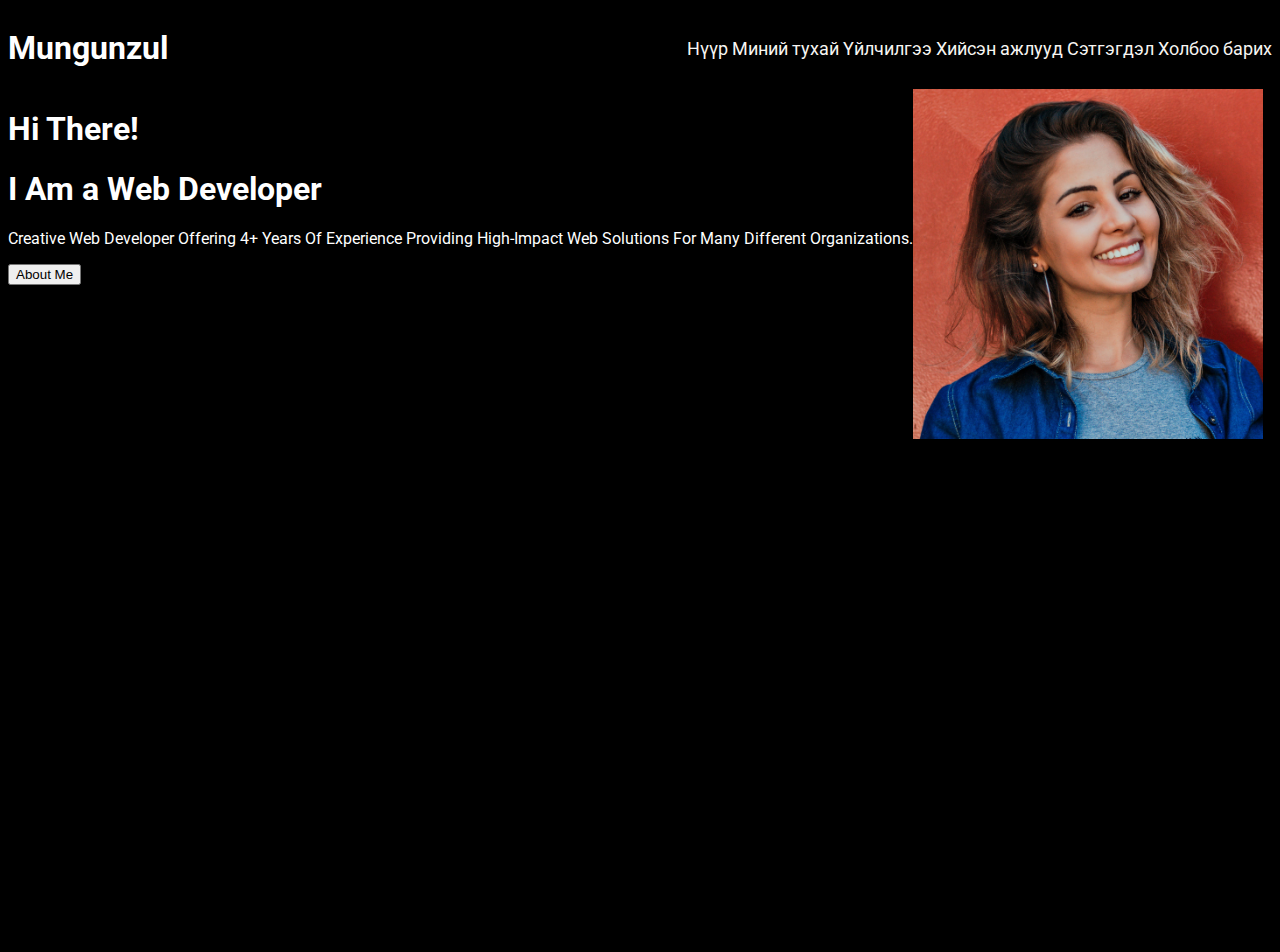
<file: landing-page/index.html>
<!DOCTYPE html>
<html lang="en">
  <head>
    <meta charset="UTF-8" />
    <meta name="viewport" content="width=device-width, initial-scale=1.0" />
    <title>Миний танилцуулга веб хуудас</title>
    <link rel="stylesheet" href="style.css">
    <link
    href="https://fonts.googleapis.com/css2?family=Roboto:ital,wght@0,100;0,300;0,400;0,500;0,700;0,900;1,100;1,300;1,400;1,500;1,700;1,900&display=swap"
    rel="stylesheet"
  />
  </head>
  <body>
    <header>
      <h1>Mungunzul</h1>
      <div>
        <a href="#nuur">Нүүр</a>
        <a href="#about">Миний тухай</a>
        <a href="">Үйлчилгээ</a>
        <a href="">Хийсэн ажлууд</a>
        <a href="">Сэтгэгдэл</a>
        <a href="">Холбоо барих</a>
      </div>
    </header>
    <main>
      <section id="nuur">
        <div>
          <h1>Hi There!</h3>
          <h1>I Am a Web Developer</h1>
          <p>Creative Web Developer Offering 4+ Years Of Experience Providing High-Impact Web Solutions For Many Different Organizations.</p>
          <button>About Me</button>
        </div>
        <div>
           <img src="profile.png" alt="profile" width="350" height="350" >
        </div>
      </section>
    </main>
    <footer></footer>
  </body>
</html>
</file>
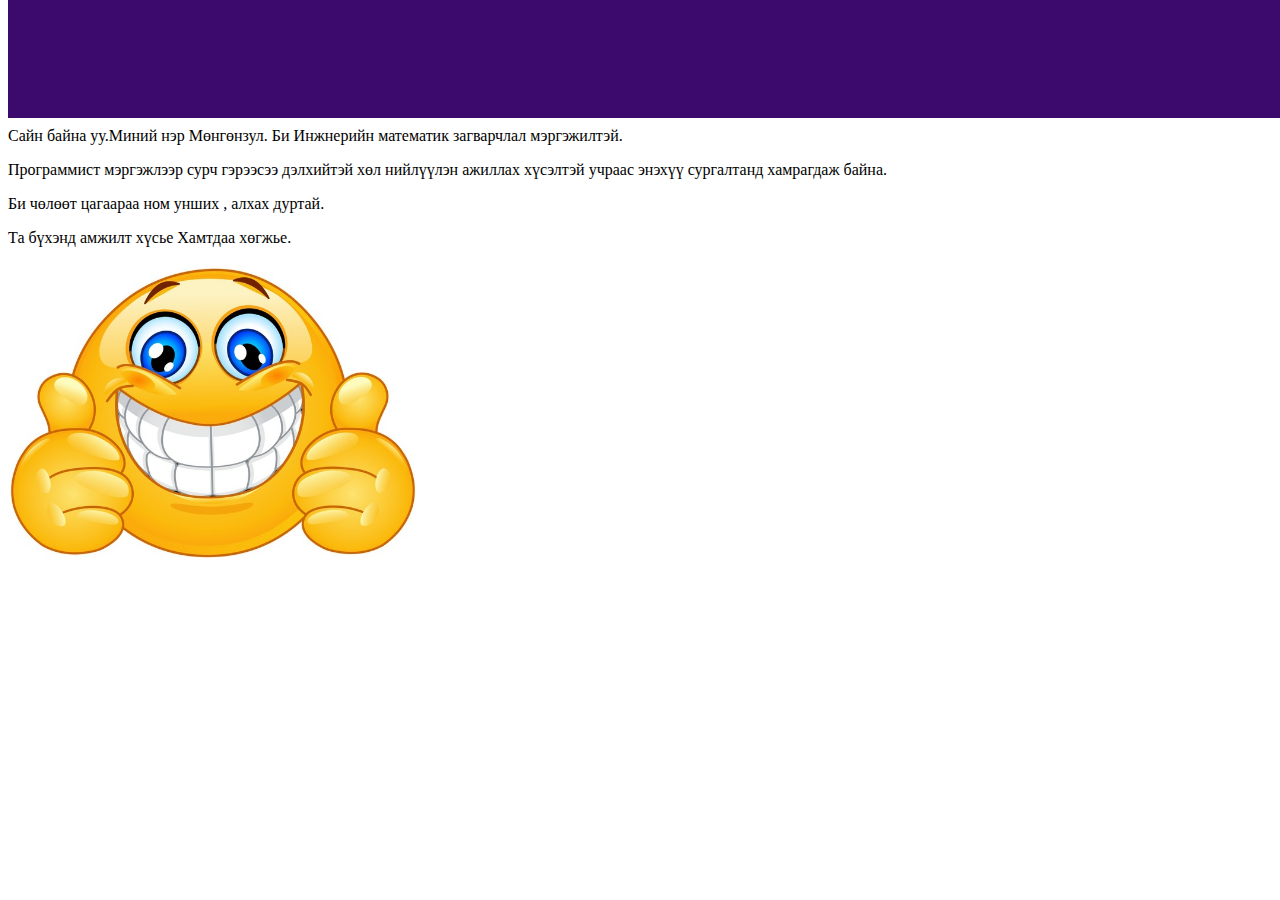
<file: lesson1/index.html>
<!DOCTYPE html>
<html lang="en">
<head>
    <meta charset="UTF-8">
    <meta http-equiv="X-UA-Compatible" content="IE=edge">
    <meta name="viewport" content="width=device-width, initial-scale=1.0">
    <title>Document</title>
    <link rel="stylesheet" href="../style.css">

</head>
<body>
    <header></header>
<h1 class="green">Миний анхны веб</h1>
<h2>Миний тухай</h2>
<p> Сайн байна уу.Миний нэр Мөнгөнзул. Би  Инжнерийн математик загварчлал мэргэжилтэй.</p>
<p> Программист мэргэжлээр сурч гэрээсээ дэлхийтэй хөл нийлүүлэн ажиллах хүсэлтэй учраас энэхүү сургалтанд хамрагдаж байна.</p>
<p> Би чөлөөт цагаараа ном унших , алхах дуртай.</p>
<p>Та бүхэнд амжилт хүсье Хамтдаа хөгжье.</p>      
<Img src="iStock-1124532572.jpg" alt="My image" height="300">  </Img>
     
</body>
</html>
</file>
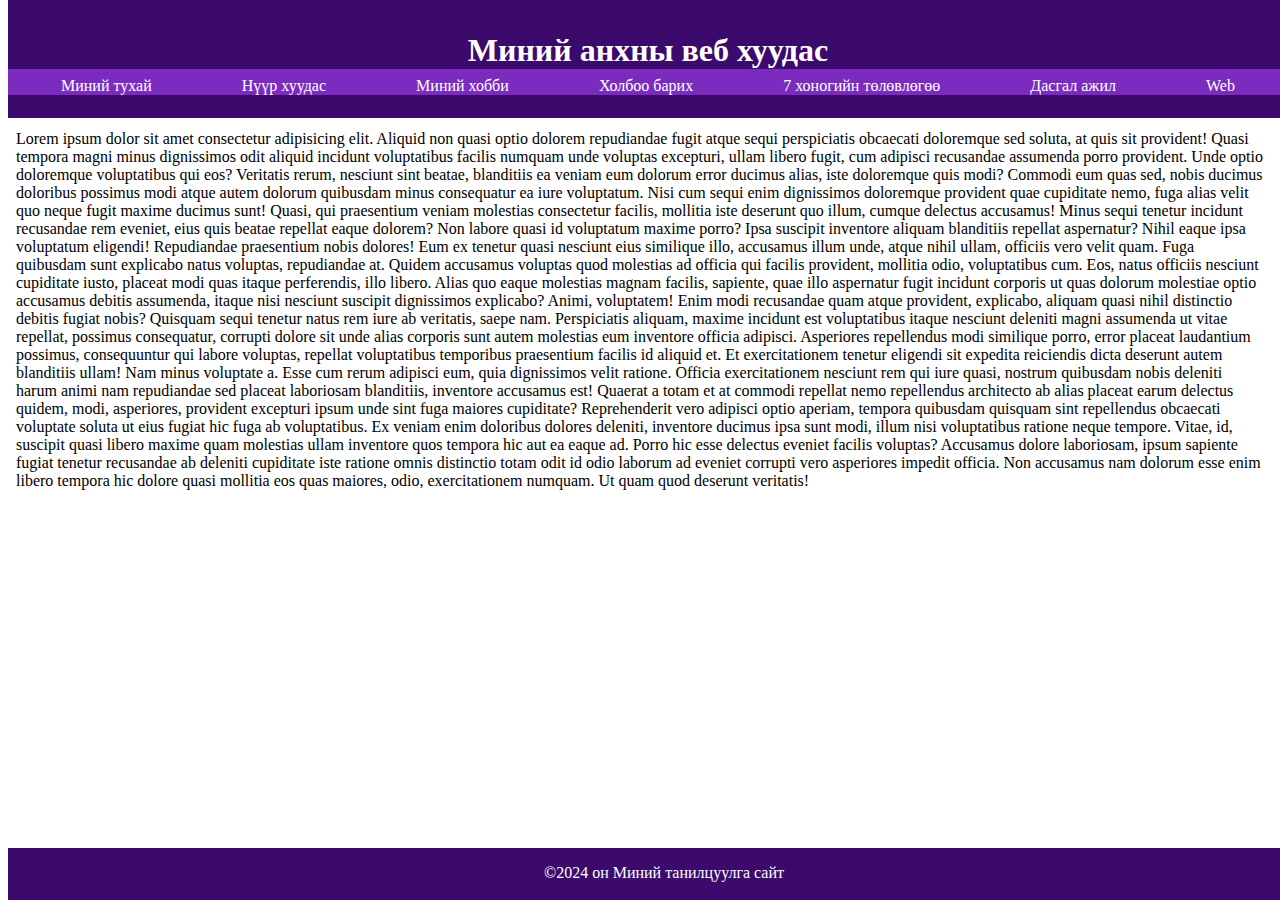
<file: lesson2/index.html>
<!DOCTYPE html>
<html lang="en">
  <head>
    <meta charset="UTF-8" />
    <meta http-equiv="X-UA-Compatible" content="IE=edge" />
    <meta name="viewport" content="width=device-width, initial-scale=1.0" />
    <title>Нүүр хуудас</title>
    <link rel="stylesheet" href="../style.css" />
  </head>
  <body>
    <header>
      <h1 class="garchig">Миний анхны веб хуудас</h1>
      <div class="tses-container">
        <a class="tses" href="About-my-self.html" target="_blank"
          >Миний тухай</a
        >
        <a class="tses" href="index.html">Нүүр хуудас</a>
        <a class="tses" href="My-Hobby.html" target="_blank">Миний хобби</a>
        <a class="tses" href="../lesson3/Contact.html" target="_blank"
          >Холбоо барих</a
        >
        <a class="tses" href="../lesson3/WeekPlan.html" target="_blank"
          >7 хоногийн төлөвлөгөө</a
        ><a class="tses" href="../lesson5/flex.html">Дасгал ажил</a>
        <a class="tses" href="../lesson7/web.html" target="_blank">Web</a>
      </div>
    </header>
    <main>
      <div class="content">
        <h1>Миний анхны веб хуудас</h1>
        <p>Сайн байна уу , Намайг Мөнгөнзул гэдэг.</p>
        <p>
          Lorem ipsum dolor sit amet consectetur adipisicing elit. Aliquid non
          quasi optio dolorem repudiandae fugit atque sequi perspiciatis
          obcaecati doloremque sed soluta, at quis sit provident! Quasi tempora
          magni minus dignissimos odit aliquid incidunt voluptatibus facilis
          numquam unde voluptas excepturi, ullam libero fugit, cum adipisci
          recusandae assumenda porro provident. Unde optio doloremque
          voluptatibus qui eos? Veritatis rerum, nesciunt sint beatae,
          blanditiis ea veniam eum dolorum error ducimus alias, iste doloremque
          quis modi? Commodi eum quas sed, nobis ducimus doloribus possimus modi
          atque autem dolorum quibusdam minus consequatur ea iure voluptatum.
          Nisi cum sequi enim dignissimos doloremque provident quae cupiditate
          nemo, fuga alias velit quo neque fugit maxime ducimus sunt! Quasi, qui
          praesentium veniam molestias consectetur facilis, mollitia iste
          deserunt quo illum, cumque delectus accusamus! Minus sequi tenetur
          incidunt recusandae rem eveniet, eius quis beatae repellat eaque
          dolorem? Non labore quasi id voluptatum maxime porro? Ipsa suscipit
          inventore aliquam blanditiis repellat aspernatur? Nihil eaque ipsa
          voluptatum eligendi! Repudiandae praesentium nobis dolores! Eum ex
          tenetur quasi nesciunt eius similique illo, accusamus illum unde,
          atque nihil ullam, officiis vero velit quam. Fuga quibusdam sunt
          explicabo natus voluptas, repudiandae at. Quidem accusamus voluptas
          quod molestias ad officia qui facilis provident, mollitia odio,
          voluptatibus cum. Eos, natus officiis nesciunt cupiditate iusto,
          placeat modi quas itaque perferendis, illo libero. Alias quo eaque
          molestias magnam facilis, sapiente, quae illo aspernatur fugit
          incidunt corporis ut quas dolorum molestiae optio accusamus debitis
          assumenda, itaque nisi nesciunt suscipit dignissimos explicabo? Animi,
          voluptatem! Enim modi recusandae quam atque provident, explicabo,
          aliquam quasi nihil distinctio debitis fugiat nobis? Quisquam sequi
          tenetur natus rem iure ab veritatis, saepe nam. Perspiciatis aliquam,
          maxime incidunt est voluptatibus itaque nesciunt deleniti magni
          assumenda ut vitae repellat, possimus consequatur, corrupti dolore sit
          unde alias corporis sunt autem molestias eum inventore officia
          adipisci. Asperiores repellendus modi similique porro, error placeat
          laudantium possimus, consequuntur qui labore voluptas, repellat
          voluptatibus temporibus praesentium facilis id aliquid et. Et
          exercitationem tenetur eligendi sit expedita reiciendis dicta deserunt
          autem blanditiis ullam! Nam minus voluptate a. Esse cum rerum adipisci
          eum, quia dignissimos velit ratione. Officia exercitationem nesciunt
          rem qui iure quasi, nostrum quibusdam nobis deleniti harum animi nam
          repudiandae sed placeat laboriosam blanditiis, inventore accusamus
          est! Quaerat a totam et at commodi repellat nemo repellendus
          architecto ab alias placeat earum delectus quidem, modi, asperiores,
          provident excepturi ipsum unde sint fuga maiores cupiditate?
          Reprehenderit vero adipisci optio aperiam, tempora quibusdam quisquam
          sint repellendus obcaecati voluptate soluta ut eius fugiat hic fuga ab
          voluptatibus. Ex veniam enim doloribus dolores deleniti, inventore
          ducimus ipsa sunt modi, illum nisi voluptatibus ratione neque tempore.
          Vitae, id, suscipit quasi libero maxime quam molestias ullam inventore
          quos tempora hic aut ea eaque ad. Porro hic esse delectus eveniet
          facilis voluptas? Accusamus dolore laboriosam, ipsum sapiente fugiat
          tenetur recusandae ab deleniti cupiditate iste ratione omnis
          distinctio totam odit id odio laborum ad eveniet corrupti vero
          asperiores impedit officia. Non accusamus nam dolorum esse enim libero
          tempora hic dolore quasi mollitia eos quas maiores, odio,
          exercitationem numquam. Ut quam quod deserunt veritatis!
        </p>
      </div>
    </main>
    <footer>&copy;2024 он Миний танилцуулга сайт</footer>
  </body>
</html>
</file>
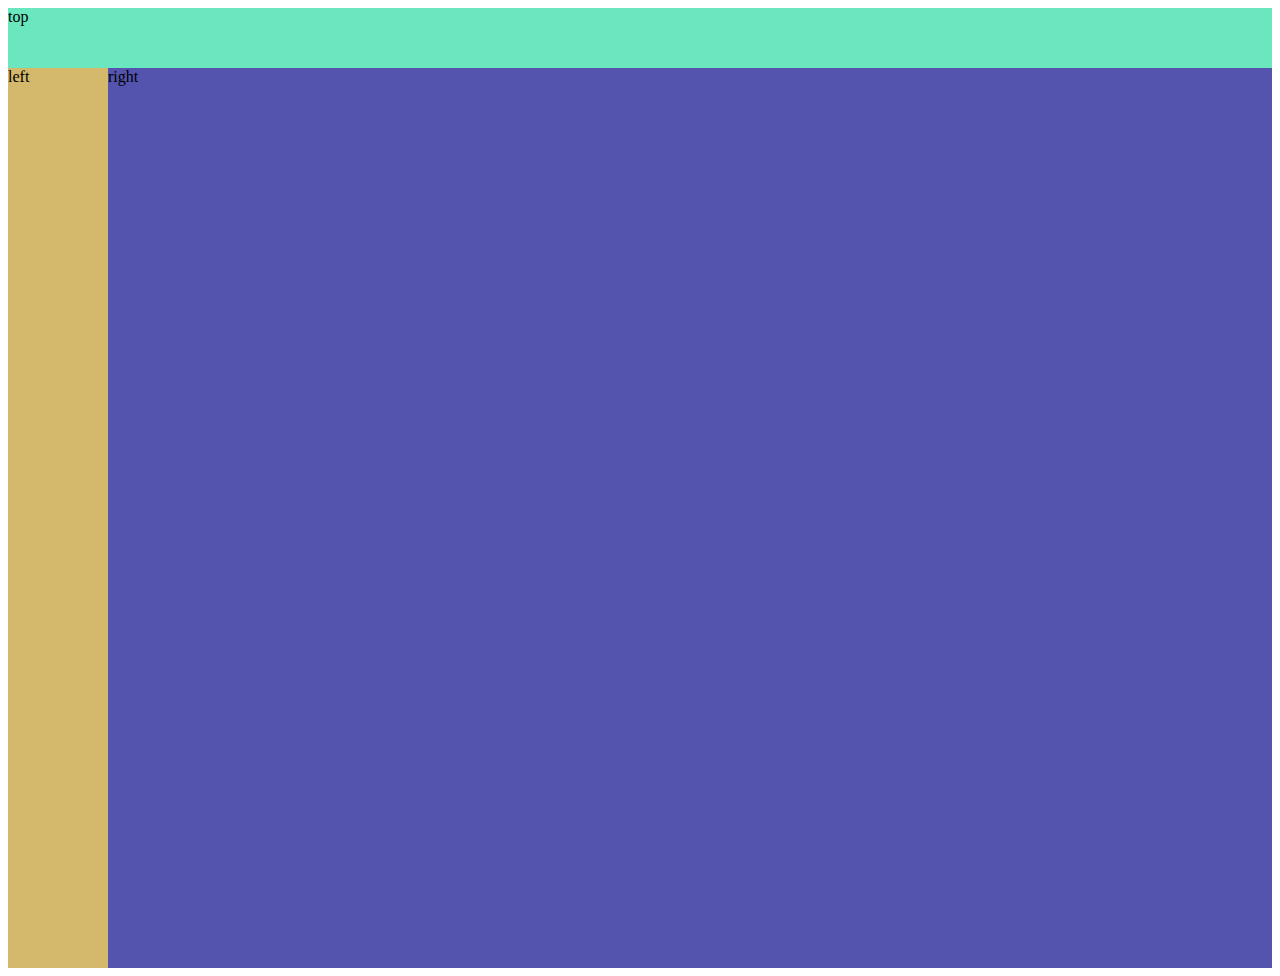
<file: codely-lesson/web.html>
<!DOCTYPE html>
<html lang="en">
  <head>
    <meta charset="UTF-8" />
    <meta name="viewport" content="width=device-width, initial-scale=1.0" />
    <title>Document</title>
    <link rel="stylesheet" href="webstyle.css" />
  </head>
  <body>
    <header>
      <div class="top">top</div>
    </header>
    <main>
      <div class="left">left</div>
      <div class="right">right</div>
    </main>
    <footer></footer>
  </body>
</html>
</file>
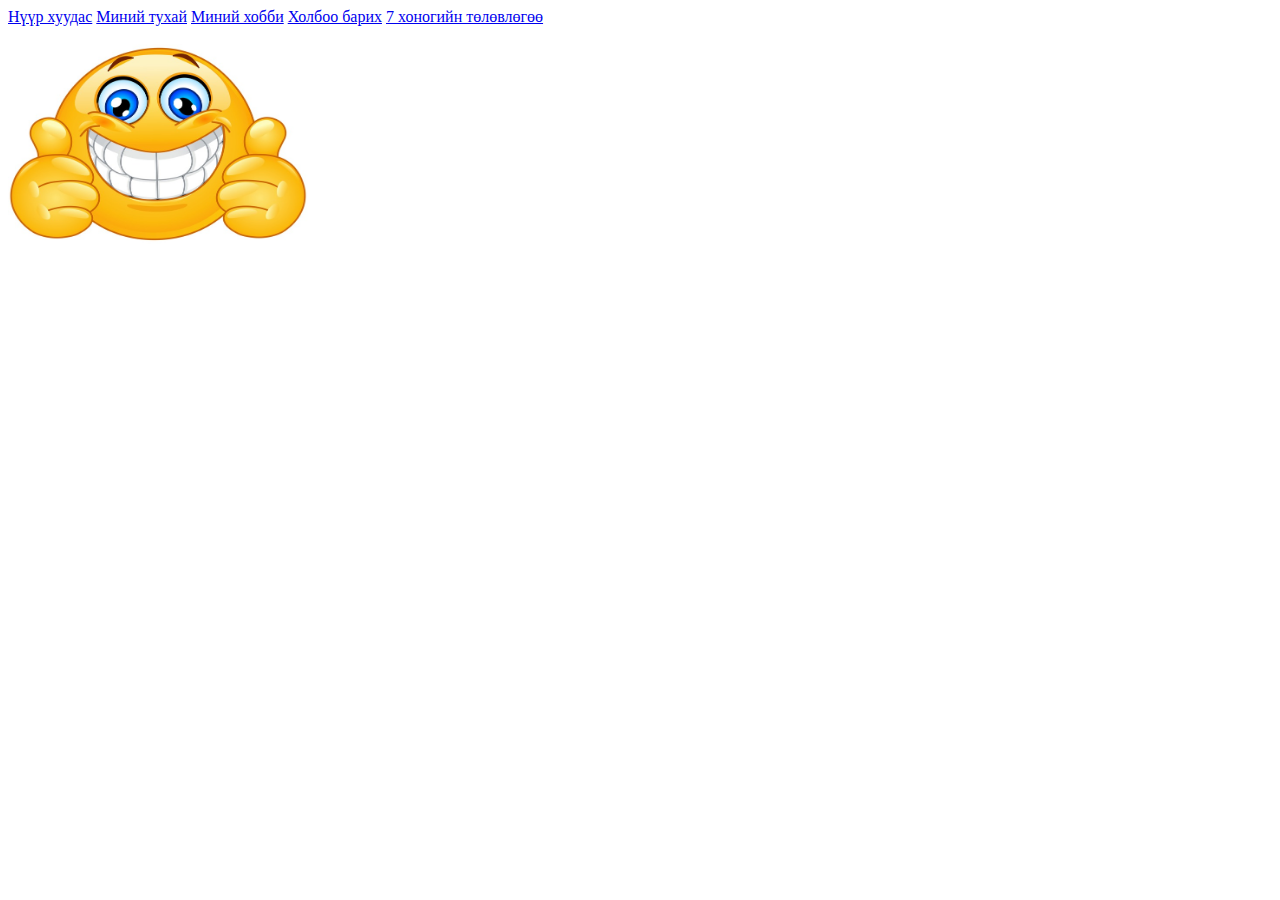
<file: lesson2/About-my-self.html>
<!DOCTYPE html>
<html lang="en">
<head>
    <meta charset="UTF-8">
    <meta http-equiv="X-UA-Compatible" content="IE=edge">
    <meta name="viewport" content="width=device-width, initial-scale=1.0">
    <title>About my self</title>
</head>
<body>
    <a href="index.html">Нүүр хуудас</a>
    <a href="About-my-self.html" target="_blank">Миний тухай</a>
    <a href="My-Hobby.html" target="_blank">Миний хобби</a>
    <a href="Contact.html" target="_blank">Холбоо барих</a>
    <a href="WeekPlan.html" target="_blank">7 хоногийн төлөвлөгөө</a>
    <br>
    <br>
    <img src="../lesson1/iStock-1124532572.jpg" alt="Picture" height="200" width="300">
    
</body>
</html>
</file>
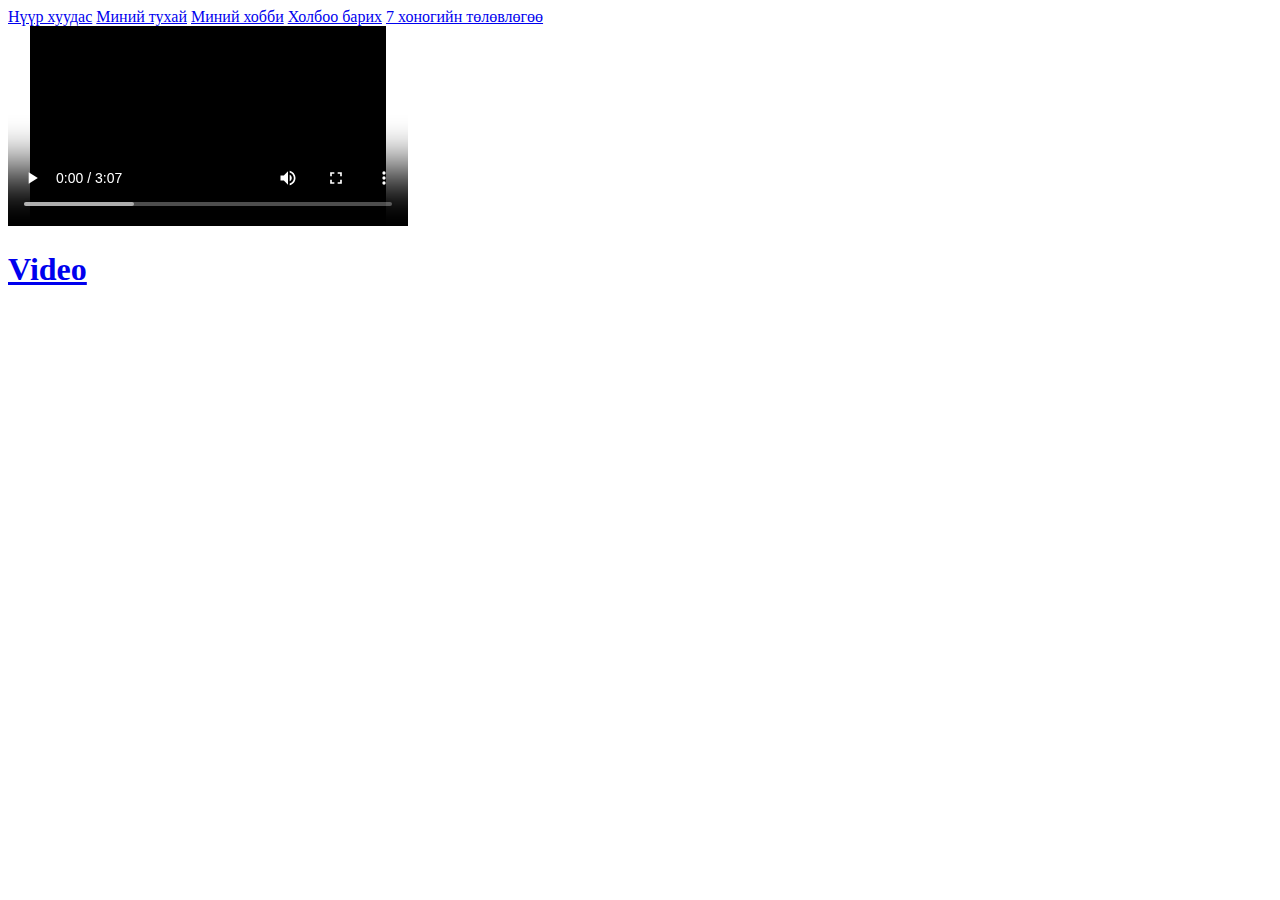
<file: lesson2/My-Hobby.html>
<!DOCTYPE html>
<html lang="en">
  <head>
    <meta charset="UTF-8" />
    <meta http-equiv="X-UA-Compatible" content="IE=edge" />
    <meta name="viewport" content="width=device-width, initial-scale=1.0" />
    <title>My hobby</title>
  </head>
  <body>
    <a href="index.html">Нүүр хуудас</a>
    <a href="About-my-self.html" target="_blank">Миний тухай</a>
    <a href="My-Hobby.html" target="_blank">Миний хобби</a>
    <a href='../lesson3/Contact.html' target="_blank">Холбоо барих</a>
    <a href='../lesson3/WeekPlan.html' target="_blank">7 хоногийн төлөвлөгөө</a>
  <br>
      <video
        src="../Assets/SZA - Saturn.mp4"
        controls
        height="200"
        width="400"
      ></video>

    <a href="../Assets/SZA - Saturn.mp4" download=""> <h1>Video</h1> </a>
  </body>
</html>
</file>
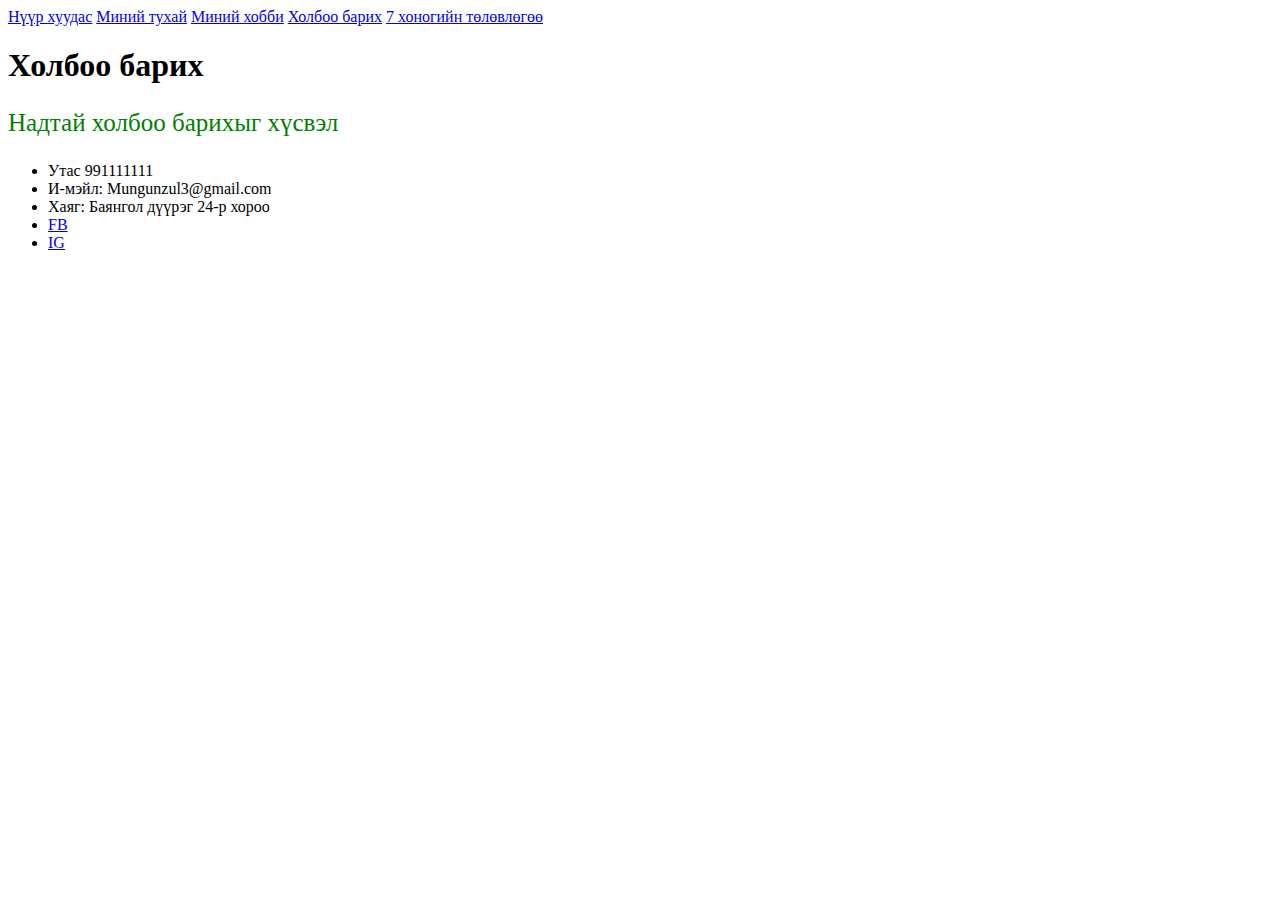
<file: lesson3/Contact.html>
<!DOCTYPE html>
<html lang="en">
<head>
    <meta charset="UTF-8">
    <meta http-equiv="X-UA-Compatible" content="IE=edge">
    <meta name="viewport" content="width=device-width, initial-scale=1.0">
    <title>Document</title>
    <link rel="stylesheet" href='../style.css'>
</head>
<body>
    <a href='../lesson2/index.html'>Нүүр хуудас</a>
    <a href='../lesson2/About-my-self.html' target="_blank">Миний тухай</a>
    <a href='../lesson2/My-Hobby.html' target="_blank">Миний хобби</a>
    <a href="Contact.html" target="_blank">Холбоо барих</a>
    <a href="WeekPlan.html" target="_blank">7 хоногийн төлөвлөгөө</a>
</body>
<h1>Холбоо барих</h1>
<p class ="titlebig green" > Надтай холбоо барихыг хүсвэл</p>
<ul>
    <li >Утас 991111111</li>
    <li>И-мэйл: Mungunzul3@gmail.com </li>
    <li>Хаяг: Баянгол дүүрэг 24-р хороо </li>
    <li>
        <a href="https://www.facebook.com/" target="_blank">FB</a>
    </li>
    <li><a href="https://www.instagram.com/" target="_blank">IG</a></li>
</ul>

</html>
</file>
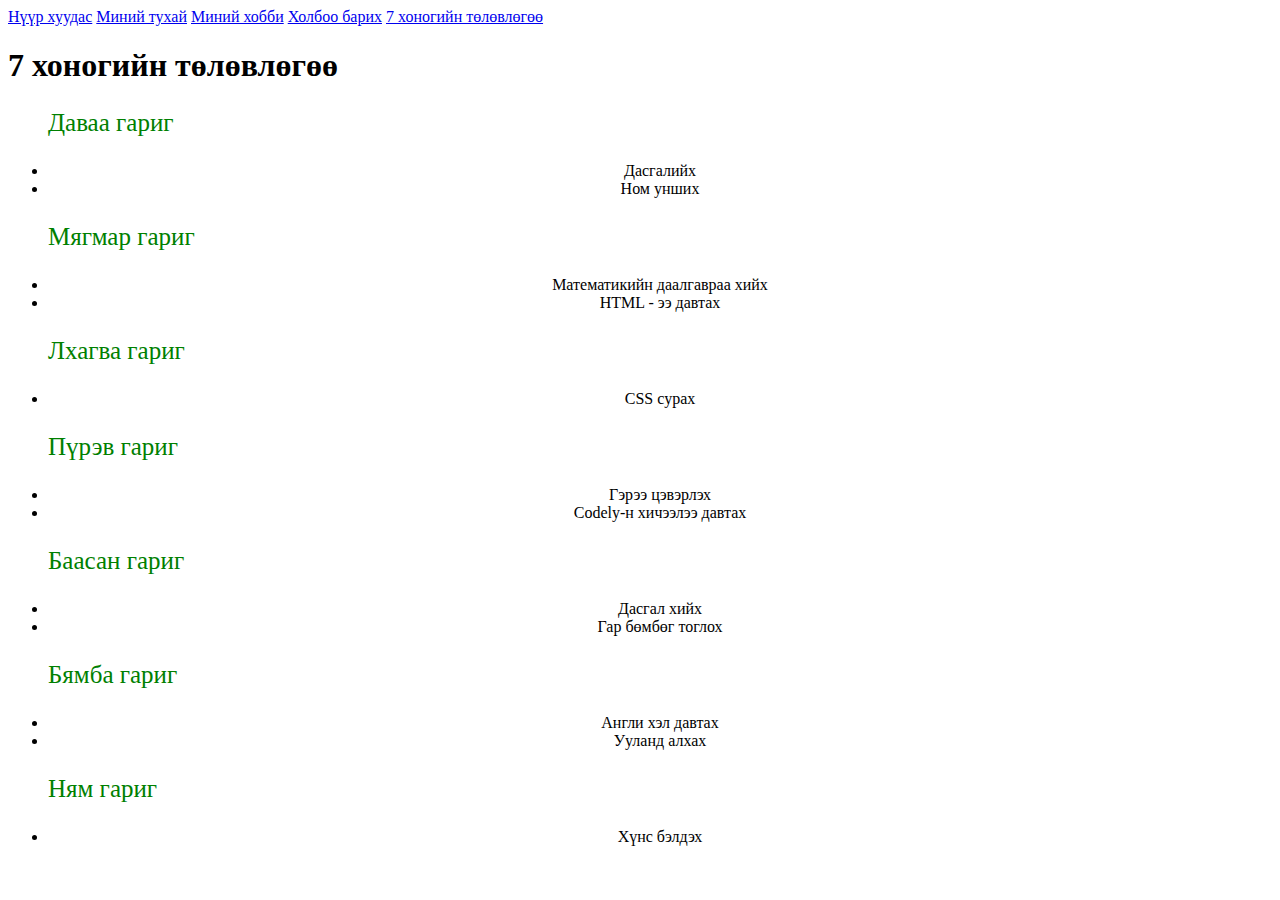
<file: lesson3/WeekPlan.html>
<!DOCTYPE html>
<html lang="en">
<head>
    <meta charset="UTF-8">
    <meta http-equiv="X-UA-Compatible" content="IE=edge">
    <meta name="viewport" content="width=device-width, initial-scale=1.0">
    <title>Document</title>
    <link rel="stylesheet" href="../style.css">
</head>
<body>
    <a href='../lesson2/index.html'>Нүүр хуудас</a>
    <a href='../lesson2/About-my-self.html' target="_blank">Миний тухай</a>
    <a href='../lesson2/My-Hobby.html' target="_blank">Миний хобби</a>
    <a href="Contact.html" target="_blank">Холбоо барих</a>
    <a href="WeekPlan.html" target="_blank">7 хоногийн төлөвлөгөө</a>
</body>
<h1>7 хоногийн төлөвлөгөө</h1>
<ul>
    <p class="titlebig green">Даваа гариг</p >
    <li class="bold">Дасгалийх</li>
    <li class="bold">Ном унших </li>
    <p class="titlebig green">Мягмар гариг</p>
    <li class="bold">Математикийн даалгавраа хийх</li>
    <li class="bold">HTML - ээ давтах</li>
    <p class="titlebig green">Лхагва гариг</p>
    <li class="bold">CSS сурах</li>
    <p class="titlebig green">Пүрэв гариг</p>
    <li class="bold">Гэрээ цэвэрлэх</li>
    <li class="bold">Codely-н хичээлээ давтах</li>
    <p class="titlebig green">Баасан гариг</p>
    <li class="bold">Дасгал хийх</li>
    <li class="bold">Гар бөмбөг тоглох</li>
    <p class="titlebig green">Бямба гариг</p>
    <li class="bold">Англи хэл давтах</li>
    <li class="bold">Ууланд алхах</li>
    <p class="titlebig green">Ням гариг</p>
    <li class="bold">Хүнс бэлдэх</li>

    
    
</ul>
</html>
</file>
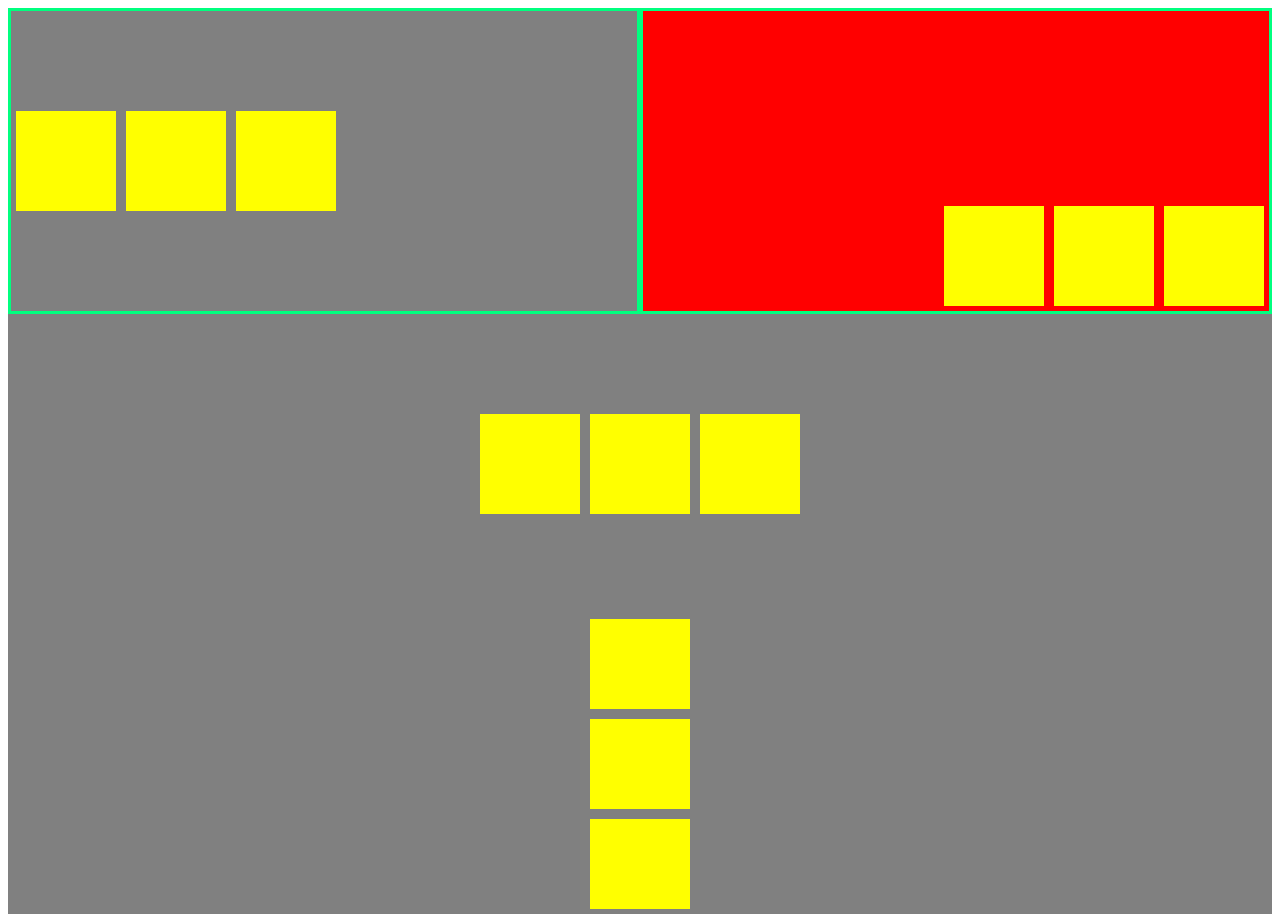
<file: lesson5/flex.html>
<!DOCTYPE html>
<html lang="en">
  <head>
    <meta charset="UTF-8" />
    <meta name="viewport" content="width=device-width, initial-scale=1.0" />
    <title>Document</title>
    <link rel="stylesheet" href="../style.css" />
  </head>
  <body>
    <div class="hewtee">
      <div class="container">
        <div class="box"></div>
        <div class="box"></div>
        <div class="box"></div>
      </div>
      <div class="container1">
        <div class="box"></div>
        <div class="box"></div>
        <div class="box"></div>
      </div>
    </div>

    <div class="container2">
      <div class="box"></div>
      <div class="box"></div>
      <div class="box"></div>
    </div>
    <div class="container3">
      <div class="box"></div>
      <div class="box"></div>
      <div class="box"></div>
    </div>
  </body>
</html>
</file>
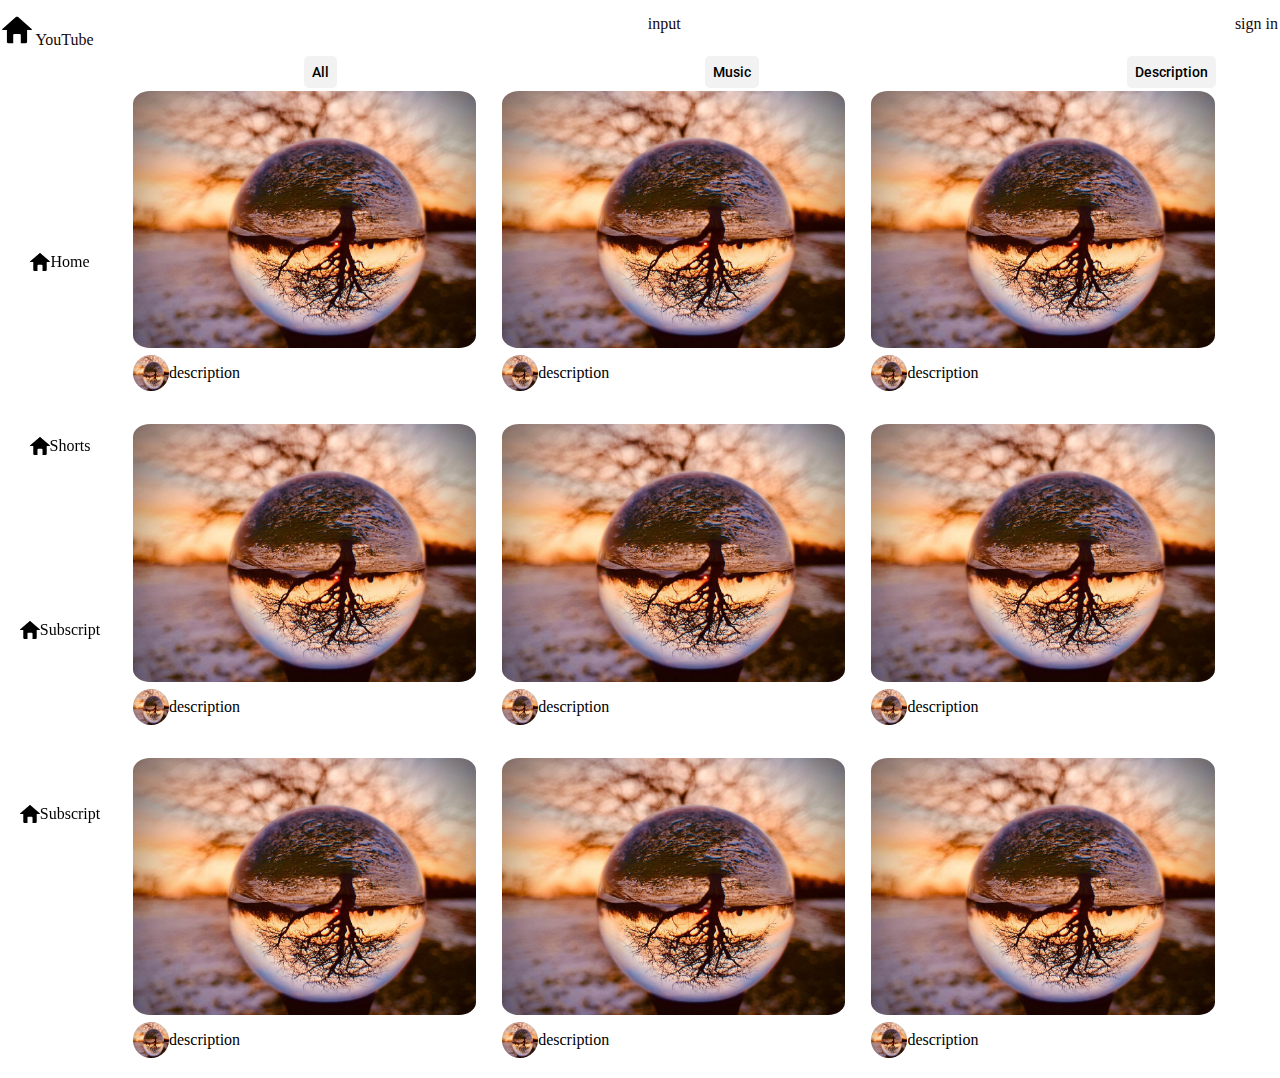
<file: lesson7/web.html>
<!DOCTYPE html>
<html lang="en">
  <head>
    <meta charset="UTF-8" />
    <meta name="viewport" content="width=device-width, initial-scale=1.0" />
    <title>YouTube</title>
    <link rel="stylesheet" href="webstyle.css" />
    <link rel="preconnect" href="https://fonts.googleapis.com" />
    <link rel="preconnect" href="https://fonts.gstatic.com" crossorigin />
    <link
      href="https://fonts.googleapis.com/css2?family=Roboto:ital,wght@0,100;0,300;0,400;0,500;0,700;0,900;1,100;1,300;1,400;1,500;1,700;1,900&display=swap"
      rel="stylesheet"
    />
  </head>
  <body>
    <div class="top">
      <div class="top1">
        <img src="../Assets/home-button.svg" alt="" height="30" width="30" />
        YouTube
      </div>

      <span class="top1">input</span>
      <span class="top1">sign in</span>
    </div>

    <div class="left">
      <div class="sub">
        <img src="../Assets/home-button.svg" alt="" width="20" />Home
      </div>
      <div class="sub">
        <img src="../Assets/home-button.svg" alt="" width="20" />Shorts
      </div>
      <div class="sub">
        <img src="../Assets/home-button.svg" alt="" width="20" />Subscript
      </div>
      <div class="sub">
        <img src="../Assets/home-button.svg" alt="" width="20" />Subscript
      </div>
    </div>
    <div class="right">
      <div class="filter">
        <div class="filtertext">All</div>
        <div class="filtertext">Music</div>
        <div class="filtertext">Description</div>
      </div>
      <div class="Videos">
        <!-- Video -->
        <div class="videocss">
          <img src="_117310488_16.jpg" alt="Picture" />

          <div class="smallvideo">
            <img src="_117310488_16.jpg" alt="" />

            <p class="descriptioncss">description</p>
          </div>
        </div>
        <div class="videocss">
          <img src="_117310488_16.jpg" alt="Picture" />

          <div class="smallvideo">
            <img src="_117310488_16.jpg" alt="" />

            <p class="descriptioncss">description</p>
          </div>
        </div>
        <div class="videocss">
          <img src="_117310488_16.jpg" alt="Picture" />

          <div class="smallvideo">
            <img src="_117310488_16.jpg" alt="" />

            <p class="descriptioncss">description</p>
          </div>
        </div>
        <div class="videocss">
          <img src="_117310488_16.jpg" alt="Picture" />

          <div class="smallvideo">
            <img src="_117310488_16.jpg" alt="" />

            <p class="descriptioncss">description</p>
          </div>
        </div>
        <div class="videocss">
          <img src="_117310488_16.jpg" alt="Picture" />

          <div class="smallvideo">
            <img src="_117310488_16.jpg" alt="" />

            <p class="descriptioncss">description</p>
          </div>
        </div>
        <div class="videocss">
          <img src="_117310488_16.jpg" alt="Picture" />

          <div class="smallvideo">
            <img src="_117310488_16.jpg" alt="" />

            <p class="descriptioncss">description</p>
          </div>
        </div>
        <div class="videocss">
          <img src="_117310488_16.jpg" alt="Picture" />

          <div class="smallvideo">
            <img src="_117310488_16.jpg" alt="" />

            <p class="descriptioncss">description</p>
          </div>
        </div>
        <div class="videocss">
          <img src="_117310488_16.jpg" alt="Picture" />

          <div class="smallvideo">
            <img src="_117310488_16.jpg" alt="" />

            <p class="descriptioncss">description</p>
          </div>
        </div>
        <div class="videocss">
          <img src="_117310488_16.jpg" alt="Picture" />

          <div class="smallvideo">
            <img src="_117310488_16.jpg" alt="" />
            <p class="descriptioncss">description</p>
          </div>
        </div>
      </div>
    </div>
  </body>
</html>
</file>
<file: landing-page/style.css>
:root {
  --undsen: #bc8cf2;
  --black: #000000;
  --white: #f7f5f2;
  --grey: #dfdfde;
}
html {
  scroll-behavior: smooth;
}
body {
  background-color: black;
  color: white;
  font-family: "Roboto", sans-serif;
}
header {
  display: flex;
  align-items: center;
  justify-content: space-between;
}
header a {
  text-decoration: none;
  color: var(--white);
  font-size: 18px;
}

main {
  display: flex;
  flex-direction: column;
}

main section#nuur {
  display: flex;
  flex-direction: row;
  height: 95vh;
}
main section#nuur .left {
  flex: 1;
  display: flex;
  flex-direction: column;
  justify-content: center;
  width: 50%;
}
</file>
<file: style.css>
.green{
    color: green ;
}
.titlebig{
    font-size: 25px;
}
.bold{
    text-align: center;
}
.garchig{
    margin: 0px;
}
.tses-container{
    background-color: #7b2cbf;
    color: white;
    padding: 8px; 
    padding-bottom: 0px;
    text-align: center; 
    display: flex;
    /* flex-direction: column;
    align-items:flex-start; */
    justify-content: space-around;
        
}
footer {
    background-color: #3c096c;
    color: white;
    text-align: center;
    padding: 16px;
    position: fixed; 
    bottom: 0px;
    width: 100%;
    height: 20px;

}
.tses{
    text-decoration: none;
    color: white;
}
main .content{
    background-color: white;
    padding: 8px;
    padding-bottom: 60px;

}
.box{
    height: 100px;
    width: 100px;
    background-color: yellow;
    
    margin: 5px;
}
.container{
    background-color: gray;
   flex: 1;
    border: 3px solid springgreen;
    display: flex; 
    height: 300px;
    /* width: 300px;  */
    align-items: center;
    }

    .container1{
        background-color: red;
       flex: 1;
       height: 300px;
        border: 3px solid springgreen;
        display: flex; 
        justify-content: flex-end;
        align-items: flex-end;
             
      }
header{
    background-color: #3c096c;
    color: white;
    text-align: center;
    padding-top: 8px;
    height: 110px;
    width: 100%;
    position: fixed;
    top: 0px;
    display: flex;
    flex-direction: column;
    justify-content: center;
    
}
.boxcontainer{
    flex: 2;
    background-color: aqua;
    display:flex ;
    flex-direction: row;
    justify-items: space-between;

}

  .container2{
    background-color: gray;
    flex: 1;
    height: 300px;
    display: flex;
    justify-content: center;
    align-items: center;
  }
  .container3{
    background-color: gray;
    height: 300px;
    display: flex;
    flex-direction: column; 
    justify-content:center ;
    align-items: center;
  }
  .hewtee{
    display: flex;

  }
</file>
<file: codely-lesson/webstyle.css>
.top{
    background-color: rgb(106, 231, 190);
    height: 60px;

}
.left{
    background-color: rgb(212, 184, 107) ;
    width:  100px;
}
.right{
    background-color: rgb(84, 84, 175);
    display: flex;
    flex: 1;

} 
main{
    display: flex;
    height: 100vh;
}
</file>
<file: lesson7/webstyle.css>
.top {
  background-color: white;
  display: flex;
  width: 100%;
  position: fixed;
  top: 0px;
  gap: 50px;
  font: inherit;
  height: 56px;
  justify-content: space-between;
}
.top1 {
  /* background-color: rgb(5, 77, 5);*/
  color: rgb(22, 7, 7);
  border-radius: 10px;
  padding: 15px 2px;
}
.left {
  /*background-color: rgb(255, 0, 2055);*/
  margin-top: 88px;
  width: 120px;
  height: 100%;
  display: flex;
  position: fixed;
  flex-direction: column;
  justify-content: space-evenly;
  align-items: center;
}
.sub {
  color: black;
  display: flex;
  align-items: center;
}
.right {
  /*background-color: rgb(100, 108, 155);*/
  display: flex;
  flex: 1;
  flex-direction: column;
  padding-top: 56px;
  padding-left: 120px;
}

.Videos {
  display: flex;
  flex: 20;
  padding: 8px;
  flex-wrap: wrap;
  flex-direction: row;
  gap: 16px;
  padding-top: 30px;
}
.videocss {
  /* background-color: azure;*/
  width: 30%;
  padding: 5px;
  display: flex;
  flex-direction: column;
  /* align-items: center; */
  justify-content: center;
  flex-wrap: wrap;
  top: 100px;
}

.videocss > img {
  display: flex;
  width: 100%;
  object-fit: cover;
  border-radius: 5%;
}
.filter {
  background-color: white;
  width: 100%;
  display: flex;
  position: fixed;
  padding-left: 15px 2px;
  justify-content: space-around;
}
.filtertext {
  background-color: #f2f2f2;
  font-family: "Roboto", "Arial", sans-serif;
  font-size: 14px;
  color: black;
  line-height: 2rem;
  font-weight: 500;
  border-radius: 5px;
  padding-inline: 8px;
}

.box {
  background-color: hsl(0, 24%, 94%);
  margin: 5px;
}
.small {
  /*background-color: hsl(36, 19%, 95%);*/
  display: flex;
  flex: 1;
}
.smallvideo {
  display: flex;
  align-items: center;
}

.smallvideo > img {
  width: 36px;
  height: 36px;
  border-radius: 50%;
}
.smallvideo > p {
  /*background-color: hsl(240, 2%, 82%);*/
  flex: 1;
}

.descriptioncss {
  display: flex;
  flex: 3;
  text-wrap: wrap;
}

body {
  margin: 0;
}
.sub:hover {
  background-color: aqua;
  border-radius: 10px;
  padding: 10px;
  transition: 0.3s;
}
.filtertext:hover {
  background-color: gray;
  border-radius: 10px;
  transition: 0.3s;
}
</file>
